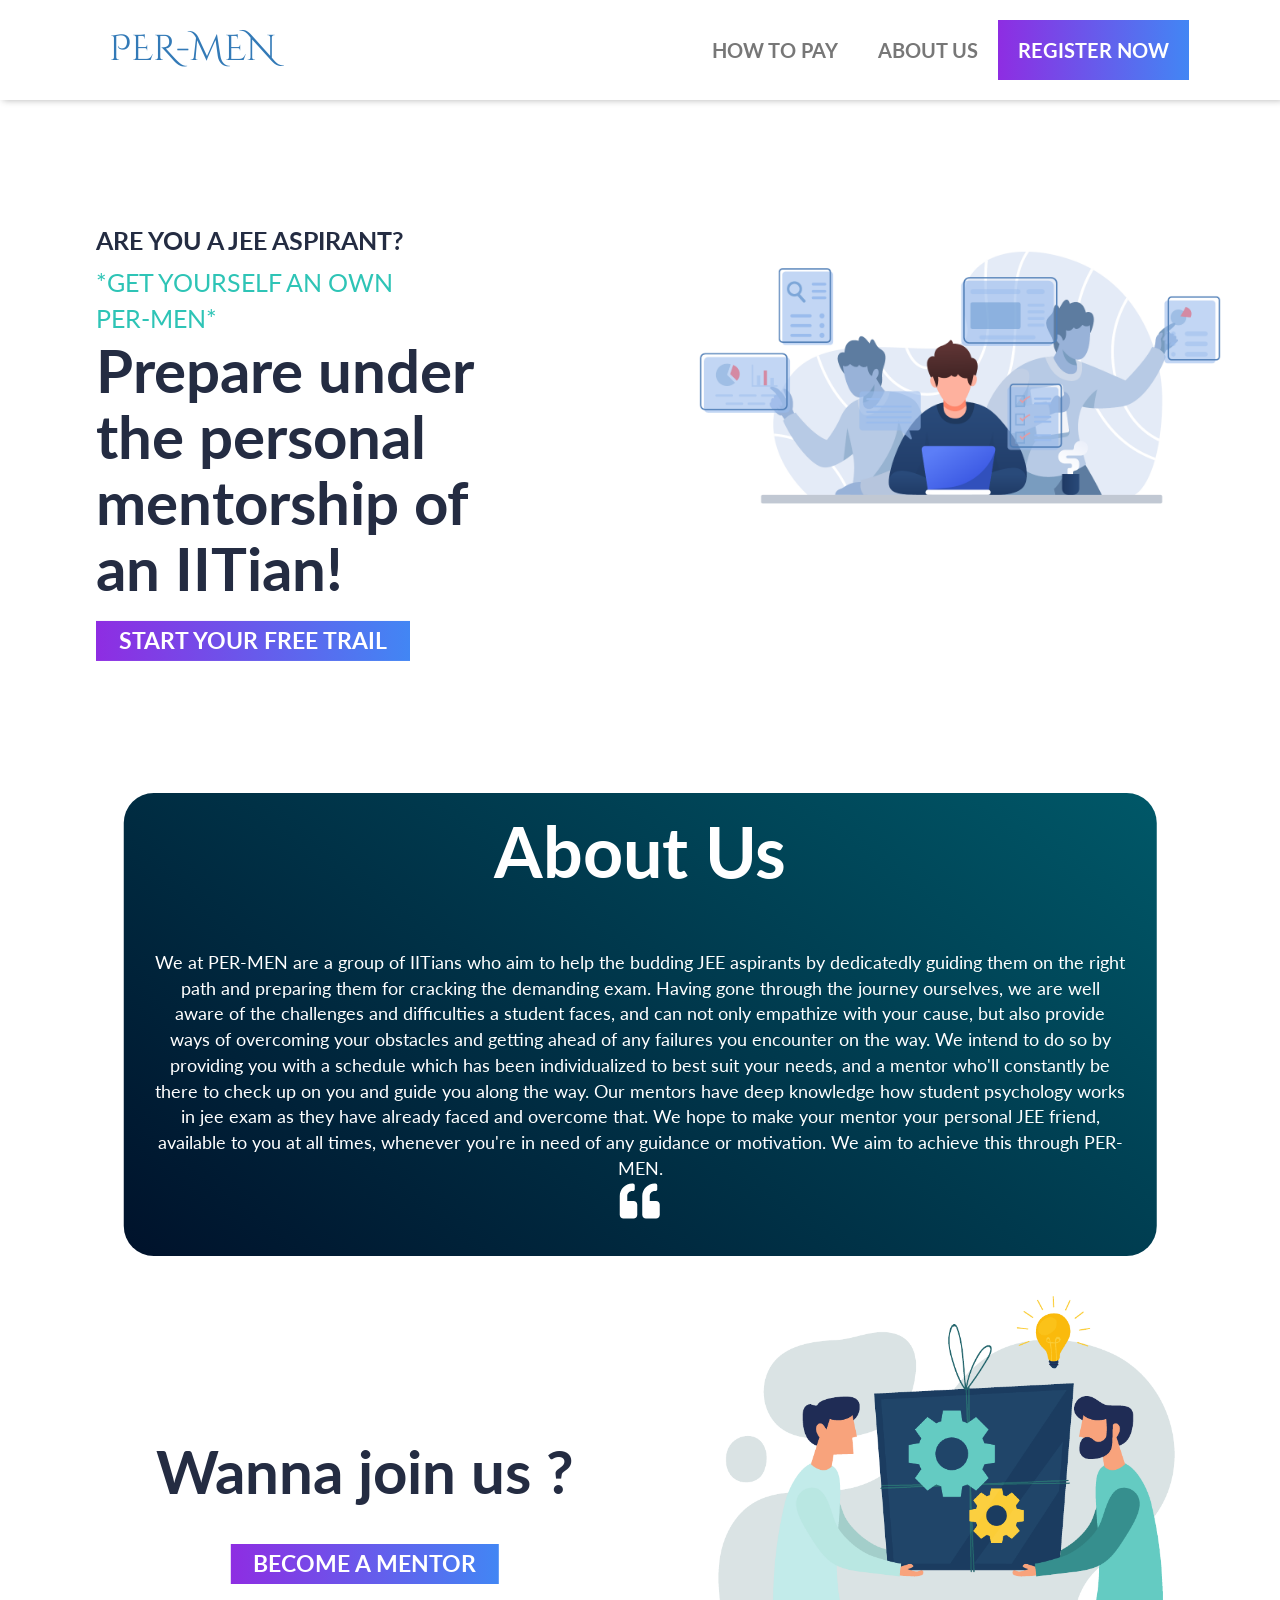
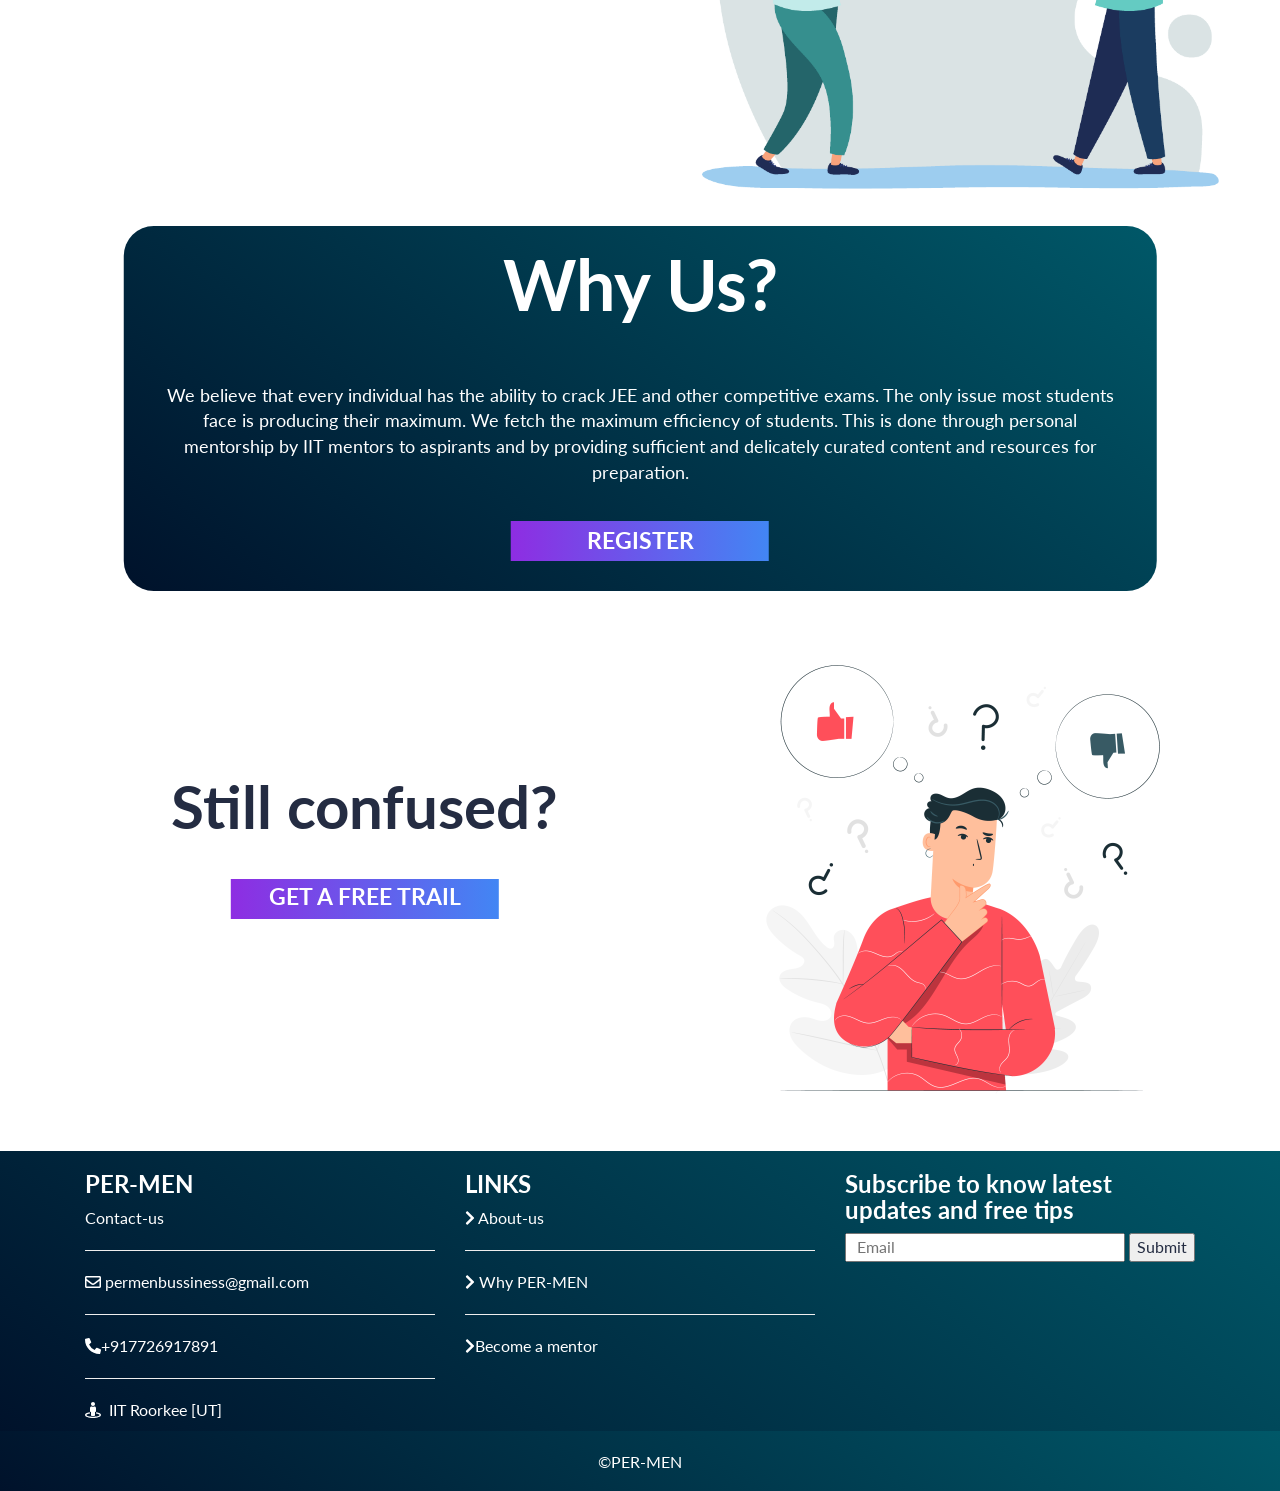
<file: projects/WEB-D/freelance/permen/index.html>
<!DOCTYPE html>
<html>
<head>
	<title>per-men</title>
	<meta charset="utf-8">
	<meta name="viewport" content="width=device-width, initial-scale=1.0">
	<meta http-equiv="X-UA-Compatible" content="IE=edge">
	<link rel="stylesheet" href="css/bootstrap.min.css">
	<link rel="stylesheet" href="css/styles.css">
	<script src="js/bootstrap.min.js"></script> 
	<link href="https://fonts.googleapis.com/css2?family=Lato:wght@300&display=swap" rel="stylesheet">
	<link href="https://fonts.googleapis.com/css2?family=Orbitron&display=swap" rel="stylesheet">
	<link href="https://fonts.googleapis.com/css2?family=Julius+Sans+One&display=swap" rel="stylesheet">
	<link href="https://fonts.googleapis.com/css2?family=Cinzel+Decorative&display=swap" rel="stylesheet">
</head>
<body>
	<header>
		<nav id="header-nav" class="navbar navbar-default">
			<div class="container-fluid" id="container-fluid1">
				<div class="navbar-header">
					<a href="index.html">
						<div id="logo-img"></div>
					</a>
					<div class="navbar-brand" id="brand-name">
						<a href="index.html"><h1>per-men</h1></a>
					</div>
				</div>
				<button type="button" id="button1" class="navbar-toggle collapsed" data-toggle="collapse" data-target="#collapsable-nav" aria-expanded="false">
						<span class="'icon-bar"></span>
						<span class="'icon-bar"></span>
						<span class="'icon-bar"></span>
				</button>
				<div id="collapsable-nav" class="collapse navbar-collapse">
					<ul id="nav-list" class="nav navbar-nav navbar-right">
						<li>
							<a href="index.html">
							 HOW TO PAY</a>
						</li>
						<li>
							<a href="#s2con">
								 About us
							</a>
						</li>
						<li>
							<a href="#s3con" id="regis">
							 register now
							</a>
						</li>
					</ul>				
				</div>
			</div>
		</nav>
	</header>

	<!-------- header ends--------->
	<div class="container-fluid">
		<div class="row mx-auto">
			<div class="col-lg-6 col-md-6" id="s1div1">	
			<section class="section1">
				<p>
					are you a jee aspirant?
				</p>
				<article>*Get yourself an own<br> per-men*</article>
				<h1>
					Prepare under the personal mentorship of an IITian!
				</h1>
			
				<button type="button">
					<p>START YOUR FREE TRAIL</p>
				</button>
			</section>			
			</div>
			<div class="col-lg-6 col-md-6 visible-lg visible-md">
				<div id="s1img">
				</div>
			</div>
		</div>		
	</div>

	<!----------- first scroll ends ------->
	<div class="container-fluid">
		<div class="col-lg-9 col-md-9 col-sm-10 col-xs-11 text-center" id="s2div1">
			<section class="section2" id="About">
				<h1>About Us</h1>
				<p>We at PER-MEN are a group of IITians who aim to help the budding JEE aspirants by dedicatedly guiding them on the right path and preparing them for cracking the demanding exam. Having gone through the journey ourselves, we are well aware of the challenges and difficulties a student faces, and can not only empathize with your cause, but also provide ways of overcoming your obstacles and getting ahead of any failures you encounter on the way. We intend to do so by providing you with a schedule which has been individualized to best suit your needs, and a mentor who'll constantly be there to check up on you and guide you along the way. Our mentors have deep knowledge how student psychology works in jee exam as they have already faced and overcome that. We hope to make your mentor your personal JEE friend, available to you at all times, whenever you're in need of any guidance or motivation. We aim to achieve this through PER-MEN.<br><span class="fas fa-quote-left" style="height: 40px;width: 40px;"></span></p>
			</section>
		</div>
	</div>
	<!------------------- scroll 2 ends ------------>
	<div class="container-fluid" style="margin-top: 20px;">
		<div class="row mx-auto">
			<div class="col-lg-6 col-md-6" id="s3d1">
				<section class="section3 text-center" id="mentor">
					<h1>Wanna join us ?</h1>
					<button type="button" id="s3btn"><p> BECOME A MENTOR</p> </button>
				</section>
			</div>
			<div class="col-lg-6 col-md-6 visible-lg visible-md">
				<div id="mimg"></div>
			</div>
		</div>
	</div>
	<!------------------- scroll 3 ends ------------>

	<div class="container-fluid">
		<div class="col-lg-9 col-md-9 col-sm-10 col-xs-11 text-center" id="s4d1">
			<section class="section4" id="why">
				<h1>Why Us?</h1>
				<p id="s4p1">We believe that every individual has the ability to crack JEE and other competitive exams. The only issue most students face is producing their maximum. We fetch the maximum efficiency of students. This is done through personal mentorship by IIT mentors to aspirants and by providing sufficient and delicately curated content and resources for preparation.</p>
				<button type="button" id="s4btn"><p> register</p> </button>
			</section>
		</div>
	</div>
	<!------------------- scroll 4 ends ------------>
	<div class="container-fluid" style="margin-top: 20px;">
		<div class="row mx-auto">
			<div class="col-lg-6 col-md-6" id="s5d1">
				<section class="section5 text-center">
					<h1>Still confused?</h1>
					<button type="button" id="s5btn"><p> GET A FREE TRAIL MENTORSHIP</p> </button>
				</section>
			</div>
			<div class="col-lg-6 col-md-6 visible-lg visible-md">
				<div id="cimg"></div>
			</div>
		</div>
	</div>
	<!------------------- scroll 5 ends ------------>
	<div class="container-fluid" id="s6con">
		<div class="row mx-auto">
			<div class="container">
			<div class="col-lg-4 col-md-4 col-sm-6 col-xs-12">
				<h3>PER-MEN</h3>
				<p>Contact-us</p><hr>
				<p><i class="far fa-envelope"></i> permenbussiness@gmail.com</p><hr>
				<p><i class="fas fa-phone-alt"></i>+917726917891</p><hr>
				<p><i class="fas fa-street-view"></i><a href="https://www.google.com/maps?rlz=1C1CHBF_enIN872IN872&q=iit+roorkee&um=1&ie=UTF-8&sa=X&ved=2ahUKEwiEoqHt3ODpAhWNzjgGHXvyB-AQ_AUoA3oECBEQBQ">&nbsp; IIT Roorkee [UT]</a></p>
			</div>
			<div class="col-lg-4 col-md-4 col-sm-6 col-xs-12">
				<h3>LINKS</h3>
				<p><a href="#About"><i class="fas fa-chevron-right"></i>&nbsp;About-us</a></p><hr>
				<p><a href="#why"><i class="fas fa-chevron-right"></i>&nbsp;Why PER-MEN</a></p><hr>
				<p><a href="#mentor"><i class="fas fa-chevron-right"></i>Become a mentor</a></p>
			</div>
			<div class="col-lg-4 col-md-4 col-sm-12 col-xs-12">
				<h3>Subscribe to know latest updates and free tips</h3>
				<input type="text" name="email" placeholder="  Email" style="width: 80%;">
				<button type="button">Submit</button>
			</div>
			</div>
		</div>
	</div>
	 <footer class="footer-section align-center">
       <div id="footer">
         <p>©PER-MEN</p>
       </div>
       </footer>
	<script type="text/javascript" src="js/all.js"></script>
</body>
</html>
</file>
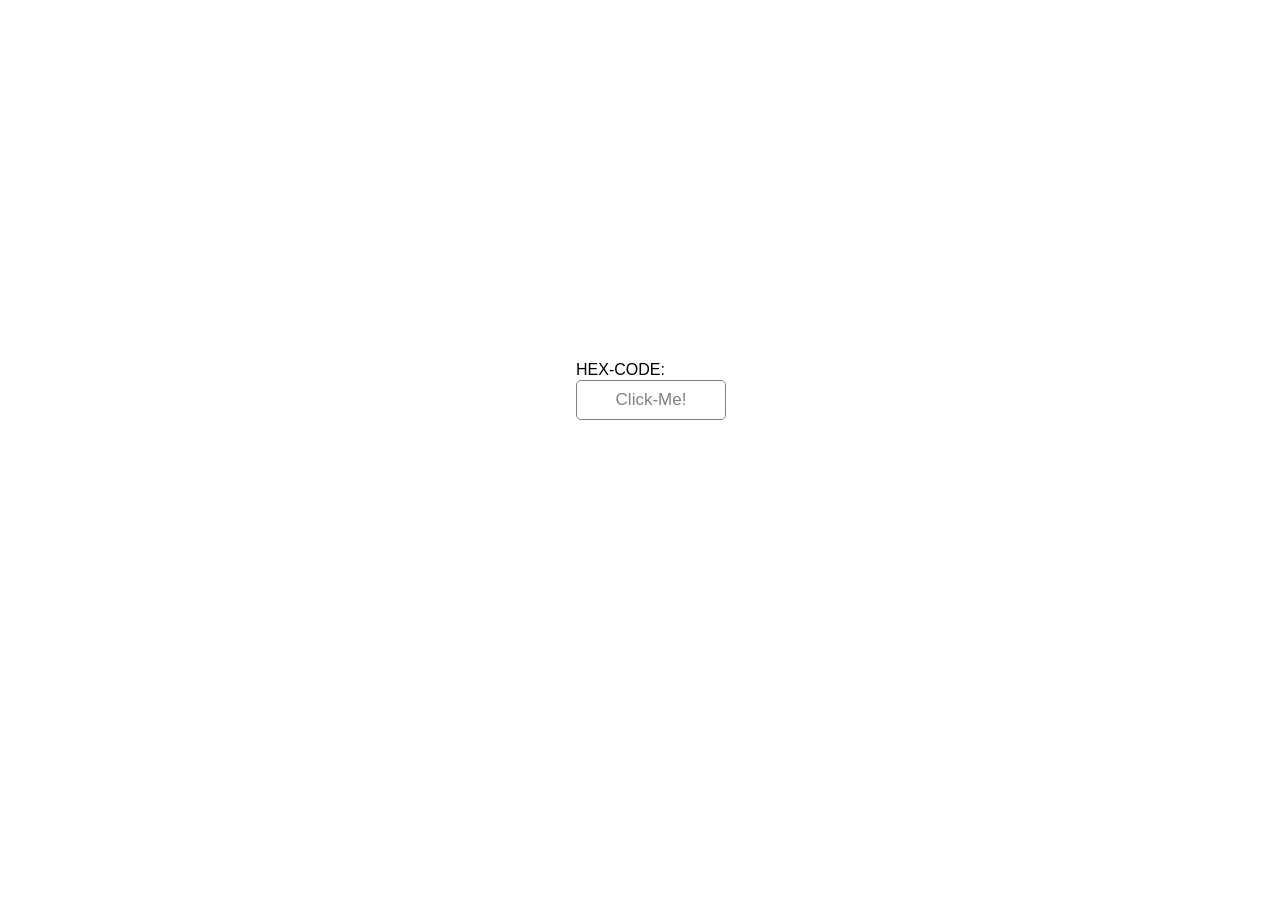
<file: projects/WEB-D/js-projects/2.HexChangeBackgroundColor/index.html>
<!DOCTYPE html>
<html>
<head>
	<title>CHange background color</title>
    <script type="text/javascript" src="changebg.js"></script>
    <style type="text/css">
    	#cbc{
    		background-color:white;
    		height: 763px;
    		width: 100%;
    		margin: 0;
    	}
        #div2{
            position: fixed;
            top: 40%;
            left: 45%;  
        }

        #hex-c{
            color: black;
            line-height: 20px;
            font-family: helvetica;
        }

    	#cbc #div2 #clickme{
    		
            color: grey;
    		height: 40px;
            font-size: 17px;
    		width: 150px;
    		border-radius: 5px;
            background: transparent;
            border:.5px solid grey;
            padding:5px 5px;
    	}
    </style>
</head>
<body id="cbc">
	
		<div id="div2">
            <div id="hex-c">HEX-CODE:</div>
			<button id="clickme" onclick="changebg()">Click-Me!</button>
		</div>


</body>
</html>
</file>
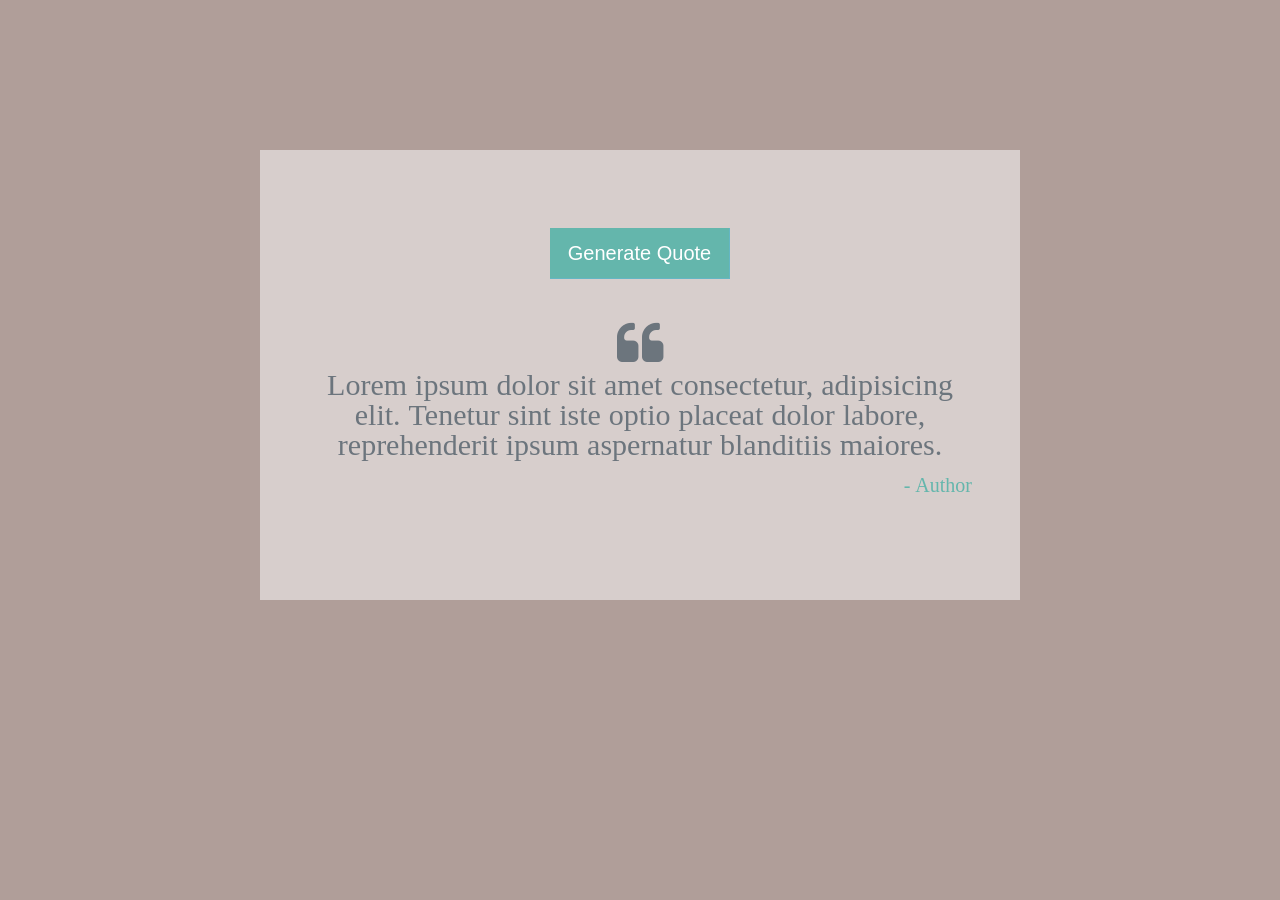
<file: projects/WEB-D/js-projects/3.RandomQuotesProject/index.html>
<!DOCTYPE html>
<html>
<head>
	<title> Random Quotes Project </title>
	
    <link rel="stylesheet" type="text/css" href="css/bootstrap.min.css">
	<link rel="stylesheet" type="text/css" href="css/quote.css">
	<link rel="stylesheet" href="https://cdnjs.cloudflare.com/ajax/libs/font-awesome/4.7.0/css/font-awesome.min.css">
</head>
<body>
		<div class="container">
			<div class="row max-height align-items-center">
				<div class="col-md-8 col-lg-8 text-center mx-auto p-5" id="big">

					<button type="button">Generate Quote</button>
					 <section>
					 	<span id="icon" class="fa fa-quote-left" style="font-size:50px"><span>
						<p id="quote"> Lorem ipsum dolor sit amet consectetur, adipisicing elit. Tenetur sint iste optio placeat dolor labore, reprehenderit ipsum aspernatur blanditiis maiores. </p>
						<p id="author"> - author </p>
					 </section>					
				</div>
			</div>
		</div>
        <script type="text/javascript" src="js/quote.js"></script>
</body>
</html>
</file>
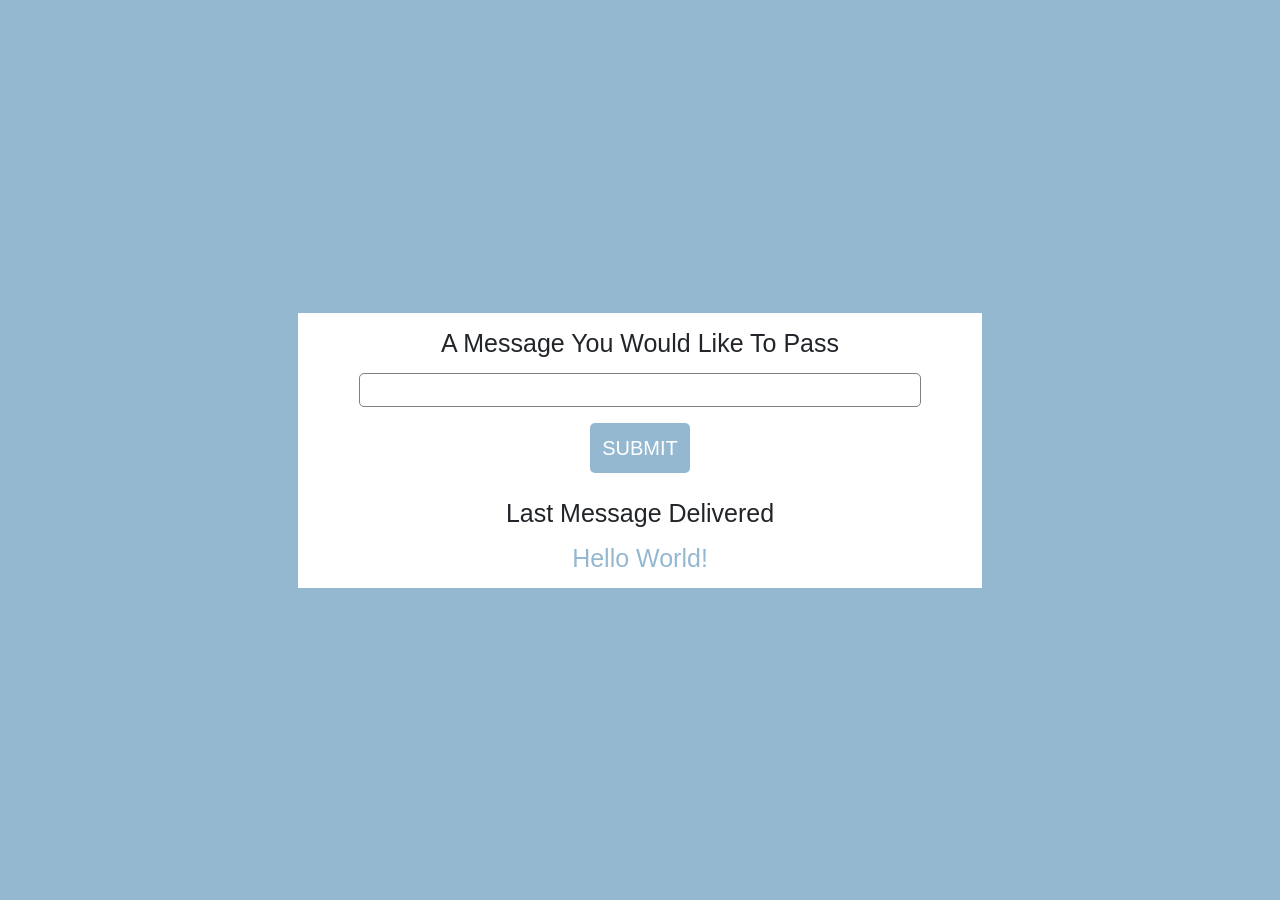
<file: projects/WEB-D/js-projects/4.PassTheMessage/index.html>
<!DOCTYPE html>
<html>
<head>
	<title>Pass The Message</title>
	<meta charset="utf-8">
	<meta name="viewport" content="width=device-width , initial-scale=1">
	<link rel="stylesheet" type="text/css" href="css/bootstrap.min.css">
	<link rel="stylesheet" type="text/css" href="css/style.css">
</head>
<body>
	<div class="container">
		<div class="row text-center align-items-center mx-auto max-height" >
			<div id="box">
			<h2>a message you would like to pass</h2> 
			<p><input type="text" name="input" value="" id="input"></p>
			<button type="button"> SUBMIT </button>
			<h2>last message delivered</h2>
			<h2 id="inbox"> Hello World!</h2>
		</div>
		</div>
	</div>
	<script type="text/javascript" src="js/script.js"></script>
</body>
</html>
</file>
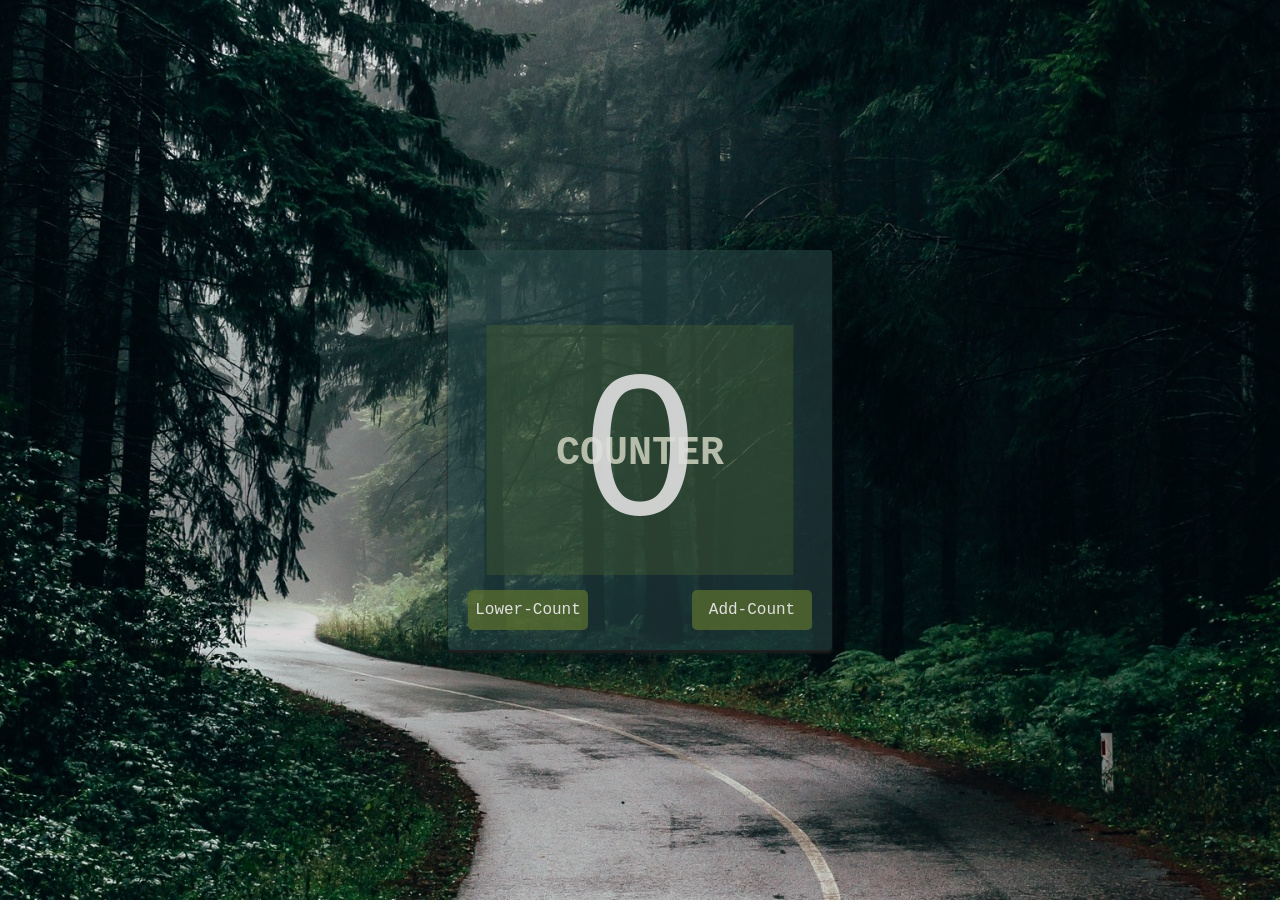
<file: projects/WEB-D/js-projects/5.Counter/index.html>
<!DOCTYPE html>
<html>
<head>
	<title>Counter</title>
	<meta charset="utf-8">
	<meta name="viewport" content="width=device-width,initial-sacle=1.0">
	<link rel="stylesheet" type="text/css" href="css/bootstrap.min.css">
	<link rel="stylesheet" type="text/css" href="css/styles.css">
	<link rel="icon" href="icon/icon.ico" type="image/icon type">

</head>
<body>
	<div class="container">
		<div class="row align-items-center mx-auto" id="row-div">
			<div id="counter-box" class="align-content-center">
				<h1 class="text-center">COUNTER</h1>
				<div id="num">
					<h2 id="count-num"> 0 </h2>				
				</div>
				<button type="button" id="add-count">Add-count</button>
				<button type="button" id="lower-count"> Lower-count</button>				
			</div>
		</div>
	</div>
	<script type="text/javascript" src="js/script.js"></script>
</body>
</html>
</file>
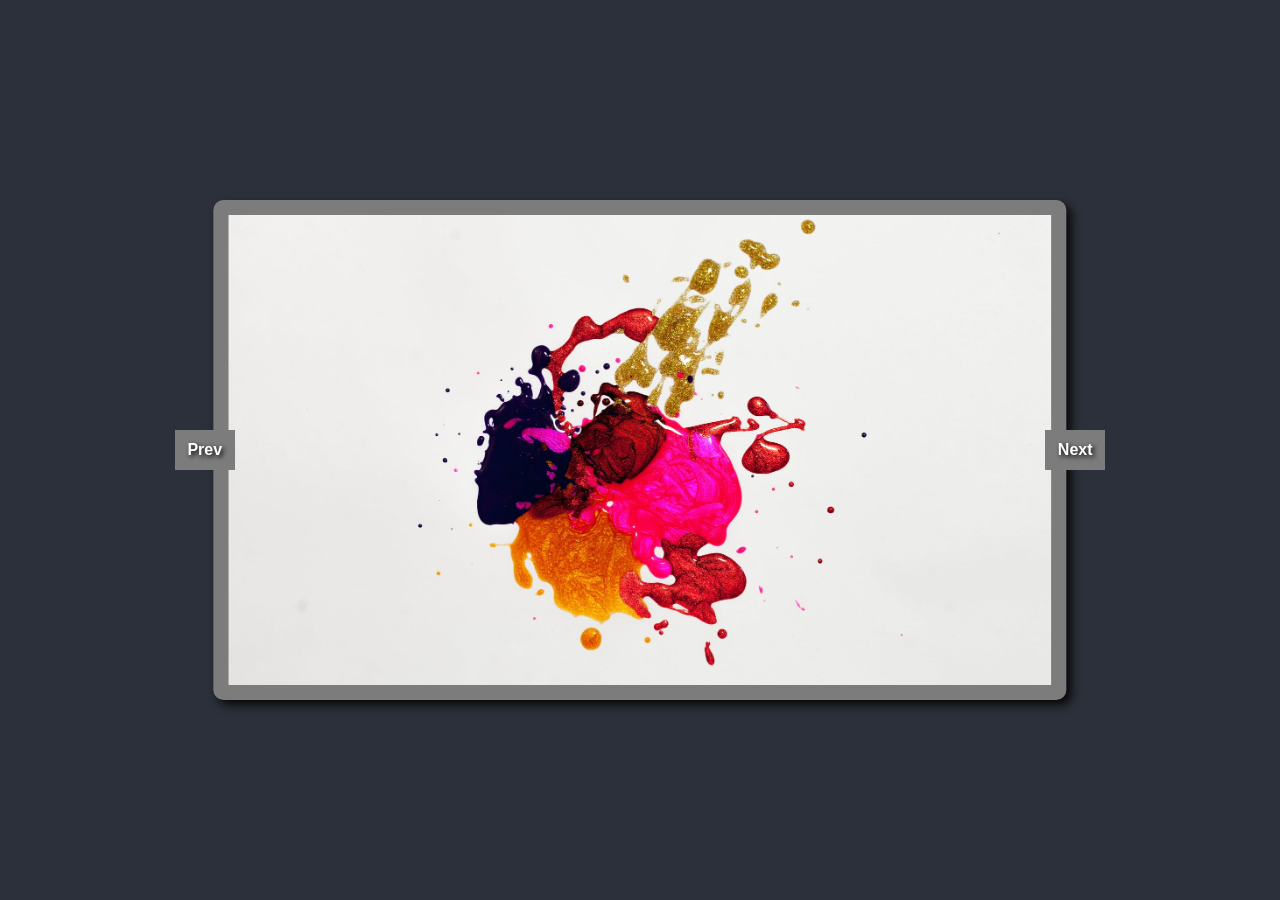
<file: projects/WEB-D/js-projects/6.BackgroundImageSlider/index.html>
<!DOCTYPE html>
<html>
<head>
	<title>image slider</title>
	<meta charset="utf-8">
	<meta name="viewport" content="width=device-width,initial-scale=1.0">
	<link rel="icon" href="icon/icon.ico" type="image/icon type">
	<link rel="stylesheet" type="text/css" href="css/bootstrap.min.css">
	<link rel="stylesheet" type="text/css" href="css/styles.css">
    <script src="https://ajax.googleapis.com/ajax/libs/jquery/3.5.1/jquery.min.js"></script>
	<script src="https://maxcdn.bootstrapcdn.com/bootstrap/3.4.0/js/bootstrap.min.js"></script>
	<script src="https://code.jquery.com/jquery-1.12.4.min.js"></script>
</head>
<body>
	<div class="container">
		<div class="row">
			<div id="imgbox" class="col-lg-8 col-md-8">
				<div id="img">
					
				</div>			
			</div>
			<button type="button" id="left"><span class="glyphicon glyphicon-chevron-left" >Prev</span></button>
			<button type="button" id="right"><span class="glyphicon glyphicon-chevron-right" >Next</span></button>
		</div>
	</div>
	<!-- jquery -->
 	<script src="js/jquery-3.3.1.min.js"></script>
 	<!-- bootstrap js -->
 	<script src="js/bootstrap.bundle.min.js"></script>
 	<!-- script js -->
	<script type="text/javascript" src="js/script.js"></script>
</body>
</html>
</file>
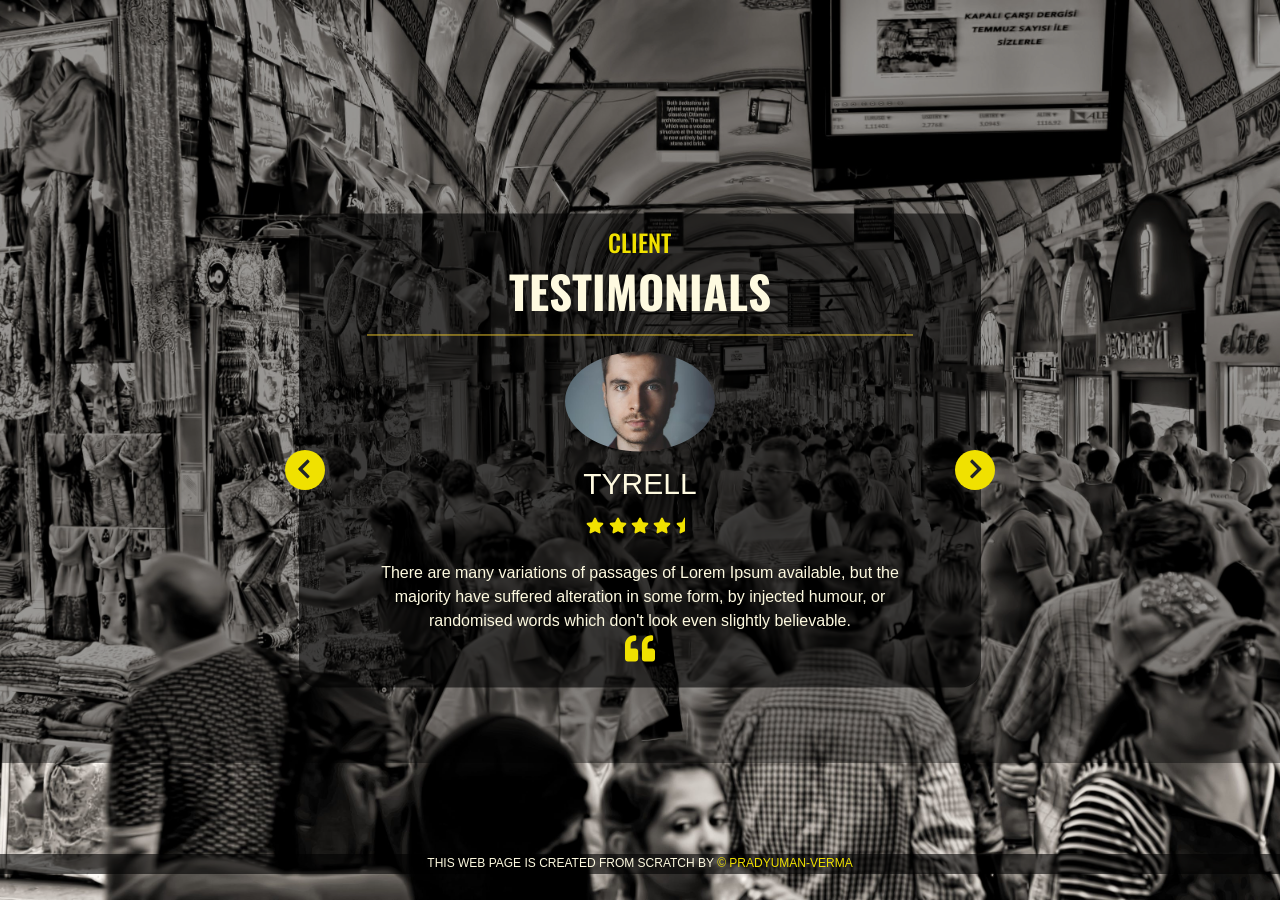
<file: projects/WEB-D/js-projects/7.Testimonials/index.html>
<!DOCTYPE html>
<html>
<head>
	<title>Testimonial</title>
	<meta charset="utf-8">
	<meta name="viewport" content="width=device-width,initial-scale=1.0">
	<!-- fa-icons -->
	<script type="text/javascript" src="js/all.js"></script>
	<link rel="stylesheet" type="text/css" href="css/bootstrap.min.css">
	<link rel="stylesheet" type="text/css" href="css/styles.css">
	<link href="https://fonts.googleapis.com/css2?family=Oswald:wght@300&display=swap" rel="stylesheet">

</head>
<body>
	<div id="box">
		<div class="container">
			<div class="row align-items-center mx-auto">
				<div class="col-lg-8 col-md-8 col-sm-10 col-xs-11" id="outerbox">
					<div id="mainbox" class="col-xs-12">
					<div id="heading" class="text-center">
						<h4> client </h4>
						<h2>testimonials</h2>
					</div>

					<div id="reviewbox" class="text-center">
						<hr><div id="cus-img"></div>
						<h3 id="cus-name"> tyrell </h3>
						<div class="review-icons my-2">
							<span class="fas fa-star star-icon"></span>
							<span class="fas fa-star star-icon"></span>
							<span class="fas fa-star star-icon"></span>
							<span class="fas fa-star star-icon"></span>
							<span class="fas fa-star-half star-icon"></span>
						</div>
						<div id="writebox">
							There are many variations of passages of Lorem Ipsum available, but the majority have suffered alteration in some form, by injected humour, or randomised words which don't look even slightly believable.<br>
							<span class="fas fa-quote-left" id="quote-left"></span>
						</div>
					</div>
					</div>					
				</div>
				<div id="left">
					<button type="button" class="fas fa-chevron-left" id="lbutton"></button>
				</div>
				<div id="right">
					<button type="button" class="fas fa-chevron-right" id="rbutton" ></button>
				</div>
			</div>
		</div>
	</div>
		<div id="footer"><p >this web page is created from scratch by <span id="copy">&copy; pradyuman-verma </span></p></div>
	<script type="text/javascript" src="js/script.js"></script>
</body>
</html>
</file>
<file: projects/WEB-D/freelance/permen/css/styles.css>
body{
	font-size: 16px;
	font-family: 'Lato', sans-serif;
	background-color: #fff;
	color: #242C42;
}

/********** header starts ************/

#header-nav{
	background: transparent;
	border-radius: 0;
	border:0;
	box-shadow: 3px 0 7px rgba(0, 0, 0, 0.3);
	height: 100px;
}

#container-fluid1{
	vertical-align: middle;
    position: relative;
    top: 50%;
    transform: translate(0, -50%);
}

#logo-img{
}

#brand-name{
	font-family: 'Cinzel Decorative', cursive;
	vertical-align: middle;
    position: relative;
    top: 50%;
    left: 40%;
    transform: translate(0px, -50%);
    text-transform: uppercase;
	font-weight: bold;
	margin-left: 0px; 	
}

#brand-name a:hover , #brand-name a:focus{
	text-decoration: none;
}
/******* hidden button for small devices *******/
#button1 {
  position:absolute;
  z-index: 2;
  top: 30%;
  left: 50%;
  transform: translate(-50%,-50%);
  vertical-align: middle;
  width: 27px;
  height:22px;
  background-color: transparent;
  border-radius: 0px;
  border:0;
}
#button1 span {
  position: absolute;
  left: 0;
  width: 100%;
  height: 1.5px;
  background-color: #fefae0;
  padding-bottom:1px;
  margin-bottom: 1px;
}
#button1 span:nth-of-type(1) {
  top: 0;
}
#button1 span:nth-of-type(2) {
  top: 10px;
}
#button1 span:nth-of-type(3) {
  bottom: 0;
}

/*******  button ends ******/

#nav-list{
	position: relative;
	right: 5%;
	vertical-align: middle;
	margin: auto;
}

#nav-list li a{
	padding: 20px;
	font-size: 20px;
	text-transform: uppercase;
	font-weight: 700;
}

#regis{
	color:#fff;
	margin:auto;
}

#nav-list li:nth-child(3){
	   /**rgba(103, 71, 199, 0.98)#575FF2**/
	 background: linear-gradient(to right, #8e2de2, #4286f4);
}

#nav-list li:nth-child(3):hover , #nav-list li:nth-child(3):focus{
	background-image:linear-gradient(to right, #8e2de2, #4a00e0);
	animation-delay: 1.5s;
	transition: all 0.25s ease-in-out;
}

/********** header ends *********/
#s1div1{
	height: 663px;
	position: relative;
}
.section1{
	margin: auto;
	width: 70%;
	position: absolute;
	top: 50%;
	left: 50%;
	transform: translate(-50%,-50%);
}
.section1>p{
	font-size:25px;
	text-transform:uppercase;
	margin-bottom: 2px;
	font-weight: 700;
}

.section1 article{
	padding-top: 5px;
	font-size: 25px;
	text-transform: uppercase;
	margin-top: 0px;
	color: #2ec4b6 ;
}
.section1 h1{
	font-weight: bold;
	margin-top: 0px;
	font-size: 60px;
}
.section1 button{
	border-radius: 0px;
	border:0;
	margin: 20px;
	margin-left:0px;
	width: 70%;
	height: 40px;
	background: linear-gradient(to right, #8e2de2, #4286f4);
	color: #fff;
	margin-top: 10px;
	transition: all .75s ease-in-out;
}

.section1 button:hover, .section1 button:focus{
	background-image:linear-gradient(to right, #8e2de2, #4a00e0);
	animation-delay: 1.5s;
}

.section1 button >p{
	font-weight: bold;
	font-size: 23px;
	margin: auto;
}

.section1 button:hover , .section1 button:focus{
	background-color: #242C42;
	transition: all ease-in .4s;
}

#s1img{
	background:url('../images/vector-art.png') no-repeat;
	background-position: center center;
	background-size:contain;
	height: 500px;
	width: 100%;
}

/******* first scroll ends*********/
#s2div1{
	margin: auto;
	left: 50%;
	transform: translateX(-50%);
	width: 85%;
}


.section2{
	background-image: linear-gradient(37deg,#00122b 0%,#005868 100%);
	color: #fff;
	border-radius: 30px;
}
.section2 h1{
	font-weight: bold;
	margin-top: 10px;
	font-size: 70px;
	padding: 20px;
	text-align: center;
}

.section2 p{
	padding: 30px;
	margin: auto;
	text-align: center;
	font-size: 18px;
}
/********** scxroll 2 ends**********/
.section3 h1{
	font-weight: bold;
	margin-top: 0px;
	font-size: 60px;
}
#s3btn{
	border-radius: 0px;
	border:0;
	background: linear-gradient(to right, #8e2de2, #4286f4);
	color: #fff;
	width: 60%;
	margin:30px;
	height: 40px; 
}
#s3btn p{
	font-size: 23px;
	padding: auto;
	margin: auto;
	font-weight: bold;
}
#s3btn:hover, #s3btn:focus{
	background-image:linear-gradient(to right, #8e2de2, #4a00e0);
	animation-delay: 1.5s;
}


#mimg{
	margin-top:20px; 
	margin-bottom: 20px;
	background:url('../images/mentor.png') no-repeat;
	background-position: center center;
	background-size:contain;
	height: 500px;
	width: 100%;
}
#s3d1{
	position: relative;
	height: 500px;
}
.section3{
	margin: auto;
	width: 70%;
	position: absolute;
	top: 50%;
	left: 50%;
	transform: translate(-40%,-50%);
}

.section3 h1{
	font-weight: bold;
	margin-top: 0px;
	font-size: 60px;
}
/******** scroll 3 ends**********/
#s4d1{
	margin: auto;
	left: 50%;
	transform: translateX(-50%);
	width: 85%;
}


.section4{
	background-image: linear-gradient(37deg,#00122b 0%,#005868 100%);
	color: #fff;
	border-radius: 30px;
}
.section4 h1{
	font-weight: bold;
	margin-top: 10px;
	font-size: 70px;
	padding: 20px;
	text-align: center;
}

#s4p1{
	margin: 40px;
	margin-bottom: 5px;
	text-align: center;
	font-size: 18px;
}

#s4btn{
	border-radius: 0px;
	border:0;
	background: linear-gradient(to right, #8e2de2, #4286f4);
	color: #fff;
	width: 25%;
	margin:30px;
	height: 40px; 
}
#s4btn p{
	font-size: 23px;
	padding: auto;
	margin: auto;
	font-weight: bold;
	text-transform: uppercase;
}
#s4btn:hover, #s3btn:focus{
	background-image:linear-gradient(to right, #8e2de2, #4a00e0);
	animation-delay: 1.5s;
}
/********* scroll 4 ends *******/

#cimg{
	margin-top:20px; 
	margin-bottom: 20px;
	background:url('../images/confused.jpg') no-repeat;
	background-position: center center;
	background-size:contain;
	height: 500px;
	width: 100%;
}

.section5 h1{
	font-weight: bold;
	margin-top: 0px;
	font-size: 60px;
}
#s5btn{
	border-radius: 0px;
	border:0;
	background: linear-gradient(to right, #8e2de2, #4286f4);
	color: #fff;
	width: 60%;
	margin:30px;
	height: 40px; 
}
#s5btn p{
	font-size: 23px;
	padding: auto;
	margin: auto;
	font-weight: bold;
}
#s5btn:hover, #s5btn:focus{
	background-image:linear-gradient(to right, #8e2de2, #4a00e0);
	animation-delay: 1.5s;
}

#s5d1{
	position: relative;
	height: 500px;
}
.section5{
	margin: auto;
	width: 70%;
	position: absolute;
	top: 50%;
	left: 50%;
	transform: translate(-40%,-50%);
}

.section5 h1{
	font-weight: bold;
	margin-top: 0px;
	font-size: 60px;
}
/********* scroll 5 ends**********/
#s6con{
	background-image: linear-gradient(37deg,#00122b 0%,#005868 100%);
}

#s6con h3{
	color: #fff;
	font-weight: bold;
}
#s6con p{
	color: #fff;
}
#s6con p a{
	text-decoration: none;
	color: #fff;
}
#s6con p a:hover , #s6con p a:focus{
	color:lightblue;
}

footer{
	background-image: linear-gradient(37deg,#00122b 0%,#005868 100%);
	padding-bottom: 20px;
}

#footer p{
	color: #fff;
	height: 22.400px;
	text-align: center;
	margin-bottom: 0px;
	padding:20px;
}
</file>
<file: projects/WEB-D/js-projects/3.RandomQuotesProject/css/quote.css>
body{
	background-color: #b09e99;
}

#big{
	background-color:rgba(255,255,255,.5);
	top: 150px;
	width: 100%;
	height: 450px;

}

button{
	color: white;
	border: 1px ;
	border-style:solid;
	border-top: none;
	border-left: none;
	border-color:#64b6c4;
	background-color: #64b6ac;
	padding:10px;
	width: 180px;
	margin-top: 30px;
	margin-bottom: 40px;
	font-size: 20px;

}
#icon{
	color:#6c757d!important; 
	float: left;
}
p{
	color: #6c757d;
	text-align: center;
	font-size: 30px;
}

#author{
	float: right;
	font-size: 20px;
	color: #64b6ac;
	text-transform: capitalize;
}
</file>
<file: projects/WEB-D/js-projects/4.PassTheMessage/css/style.css>
*{
	box-sizing: content-box;
}
body{
	background-color: #95B8D1;
}
h2{
	text-align: center;
	text-transform: capitalize;
	font-size: 25px;
	margin-top: 15px;
	margin-bottom: 15px;

}
.max-height {
    min-height: 100vh;
}
.row{
	position: relative;
}
#box{
	background-color: white;
	align-content: center;
	margin: auto;
	width: 60%;
}

input{
	height: 30px;
	width: 80%;
	border-radius: 5px;
	border-style: solid;
	border-width: .5px;
	border-color: grey;
	padding-left:10px;
}

button{
	border:0px;
	border-radius: 5px;
	width: 80px;
	font-size: 20px;
	padding: 10px;
	background-color: #95B8D1;
	margin-bottom: 10px;
	color: white;

}

#inbox{
	color:#95B8D1;
}
</file>
<file: projects/WEB-D/js-projects/5.Counter/css/styles.css>
/** general style**/
*{
	box-sizing: border-box;
}
body{
	background-image:url('../images/forest.jpg');
	background-position: center center;
	background-repeat: no-repeat;
	background-attachment: fixed;
	background-size: cover;
}

#row-div{
	margin:auto;

}

#counter-box{
	background-color:rgba(47,79,79,.5);
	width: 30%;
	height:400px;
	position: absolute;
  	top: 50%;
  	left: 50%;
  	transform: translate(-50%, -50%);
  	border-radius: 4px;
  	box-shadow:0px 3px 3px #202020;
  	overflow: hidden;
}

h1{
	font-family: "Courier New";
	color: #e0e0e0;
	margin-top: 15px;
	font-weight: bold;
}

#num{
	position: absolute;
	top: 50%;
	left: 50%;
	transform: translate(-50%, -50%);
	background-color:rgba(85,107,47,.3) /*rgba(255,255,255,.3);*/;
	width: 80%;
	height: 250px;

}

button{
	color:#e0e0e0;
	text-transform: capitalize;
	font-family: "Courier New";
	width: 120px;
	position: absolute;
	top: 85%;
	height: 40px;
	background-color: rgba(85,107,47,.8);
	border-radius: 5px;
	border-width: 0px;
}
#add-count{
	right: 20px;
}

#lower-count{
	left: 20px;
}

h2{
   text-align: center;
   font-size: 200px;
   color: #e0e0e0;
   opacity: .9;
}
/*************** for medium devices *****/
@media (max-width: 992px) and (min-width: 768px ){
	body{
		background-image:url('../images/forest_md.jpg');
		background-position: center center;
		background-repeat: no-repeat;
		background-attachment: fixed;
		background-size: cover;
	}

	#counter-box{
		width: 50%;
	}
}

/******** for small device ******/

@media (max-width: 767px) and (min-width: 576px){
	body{
		background-image:url('../images/forest_sm.jpg');
		background-position: center center;
		background-repeat: no-repeat;
		background-attachment: fixed;
		background-size: cover;
	}

	#counter-box{
		width: 70%;
	}
}

/********* for xtra-smaller devices *****/

@media (max-width: 575px){
	body{
		background-image:url('../images/forest_xs.jpg');
		background-position: center center;
		background-repeat: no-repeat;
		background-attachment: fixed;
		background-size: cover;
	}
	#counter-box{
		width: 90%;
	}
}
</file>
<file: projects/WEB-D/js-projects/6.BackgroundImageSlider/css/styles.css>
body{
	background-color: rgb(43, 48, 58);
	box-sizing: border-box;
}

#imgbox{
	position: absolute;
	top: 50%;
	left: 50%;
	transform: translate(-50%,-50%);
	width: 70%;
	height: 500px;
	background-color: rgba(29, 30, 24);
	border-radius: 10px;
	border:15px solid rgb(124, 124, 124);
	box-shadow: 5px 5px 10px rgb(9, 8, 9);
	padding: 0px;
}

#img{
	width: 100%;
	height: 100%;
	background-image: url('../images/img1.jpeg');
	background-position: center center;
	background-repeat: no-repeat;
	background-size: cover;
}
button{
	position: absolute;
	top: 50%;
	background-color: rgb(124, 124, 124);
	height: 40px;
	width: 60px;
	border:0;
}
span {	
	text-align: center;
	padding-top: 10px;
	font-weight: bold;
	color: white;
	text-shadow: 2px 2px 5px black;
	font-family: helvetica;
}

#left{		
	transform: translate(-50%,-50%);
	left: 16%;	
}

#right{
	transform: translate(-50%,-50%);	
	left: 84%;
}
</file>
<file: projects/WEB-D/js-projects/7.Testimonials/css/styles.css>
body{
	background-image: url('../images/bgimg.jpeg');
	background-position: center center;
	background-repeat: no-repeat;
	background-attachment: fixed;
	background-size: cover;
}

#box{
	height: 763px;
	width: 100%;
	background-color: rgba(0,0,0,.4);
}

.container , .row{
	height:763px;
}

#outerbox{
	width: 100%;
	height: 763px;
	position: absolute;
	top: 50%;
	left: 50%;
	transform: translate(-50%,-50%);
}

#mainbox{
	position: absolute;
	top: 50%;
	left: 50%;
	transform: translate(-50%,-50%);
	background-color: rgba(0,0,0,.6);
	border-radius: 20px;
	width: 80%;
}

#heading{
	text-transform: uppercase;
	font-family: 'Oswald', sans-serif;
	margin: 15px;
}
#heading h4{
	color: #f0e100;
}

#heading h2 , #cus-name{
	font-weight: bold;
	font-size: 45px;
	color: #fefae0;
	margin:auto;
	text-transform: uppercase;
}

hr{
	border:1px solid #e1bc29;
	border-right-width: 0px;
	border-left-width: 0px;
	border-bottom-width: 0px;
	width: 80%;
}

#cus-img{
	border-radius: 50%;
	height: 100px;
	width: 150px;
	background-image: url('../images/customer1.jpeg');
	background-position: center ;
	background-repeat: no-repeat;
	background-size: cover;
	position:relative;
	margin: auto;

}

#cus-name{
	font-size: 30px;
	font-family: Inter, sans-serif;
	font-weight: normal;
	padding-top: 15px;
	margin-bottom: 15px;
}

.star-icon{
	color: #f0e100;
	margin-bottom: 15px;
}

#writebox{
	color: #fefae0;
	text-align: center;
	margin-top: 10px;
	margin-bottom: 10px;
	width: 80%;
	margin: auto;
	padding-bottom: 20px;

}

#quote-left{
	color: #f0e100;
	font-size: 30px;
}
#left , #right{
	background-color: #f0e100;
	height: 40px;
	width: 40px;
	position: absolute;
	top: 50%;
	border-radius: 50%;
	text-align: center;
}

#left{
		left: 22.3%;
}

#right{
	right: 22.3%;
}

#rbutton , #lbutton{
	padding-top: 8px;
	font-size: 30px;
}

#lbutton{
	padding-right: 3px;
}

#rbutton{
	padding-left: 3px;
}

#footer{
	color: #fefae0;
	width: 100%;
	background-color: rgba(0,0,0,.6);
	text-align: center;
	text-transform: uppercase;
	font-size: 12px;
	height: 20px;
	position: absolute;
	top: 96%;
	left: 50%;
	transform: translate(-50%,-50%);
}

#copy{
	color: #f0e100;
}

/*************** for medium devices *****/
@media (max-width: 992px) and (min-width: 768px ){

	}

@media (max-width: 767px) and (min-width: 576px){

}

/********* for xtra-smaller devices *****/

@media (max-width: 575px){
		#left{
			left: 6%;
		}

		#right{
			right: 6%;
		}
}
</file>
